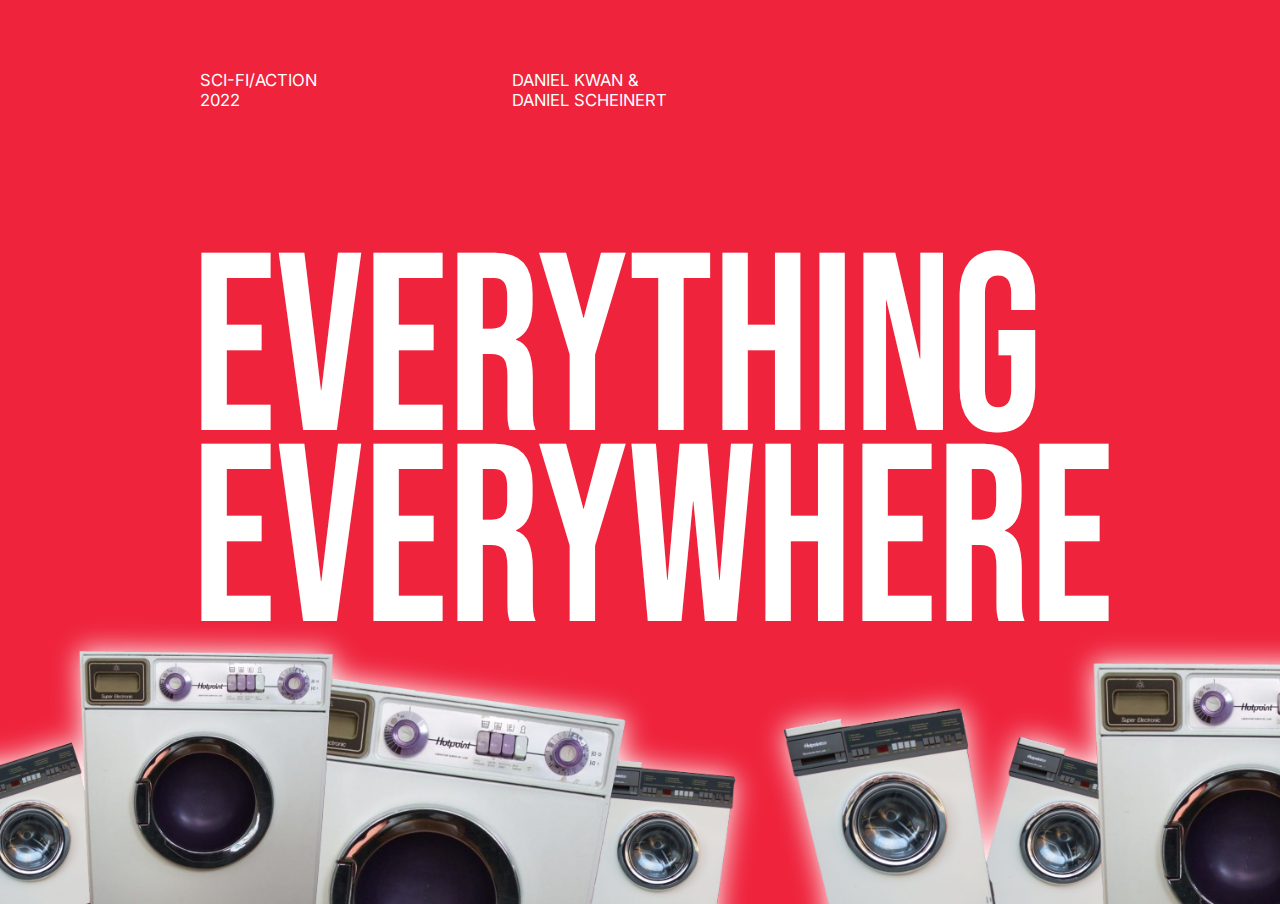
<file: index.html>
<!DOCTYPE html>
<html lang="en">
<head>
    <meta charset="UTF-8">
    <meta name="viewport" content="width=device-width, initial-scale=1.0">
    <title>Startpage</title>
    <link rel="stylesheet" href="start.css">
    <script src="start.js"></script>
</head>
<body>
    <div class="container">
        <div class="titlestart">EVERYTHING</br>EVERYWHERE</div>
        <div class="startmaschinenblur"><img src="rsrc/Start/startmaschinenblur.png" alt="" class="startmaschinenblur"></div>
        <a class="startmaschinen" id="box1" href=""><img src="rsrc/Start/startmaschinen.png" alt="" class="startmaschinen"></a>
        
        <div class="startmodul">SCI-FI/ACTION</br>2022</div>
        <div class="startdirectors">DANIEL KWAN &</br>DANIEL SCHEINERT</div>
    </div>
</body>
</html>
</file>
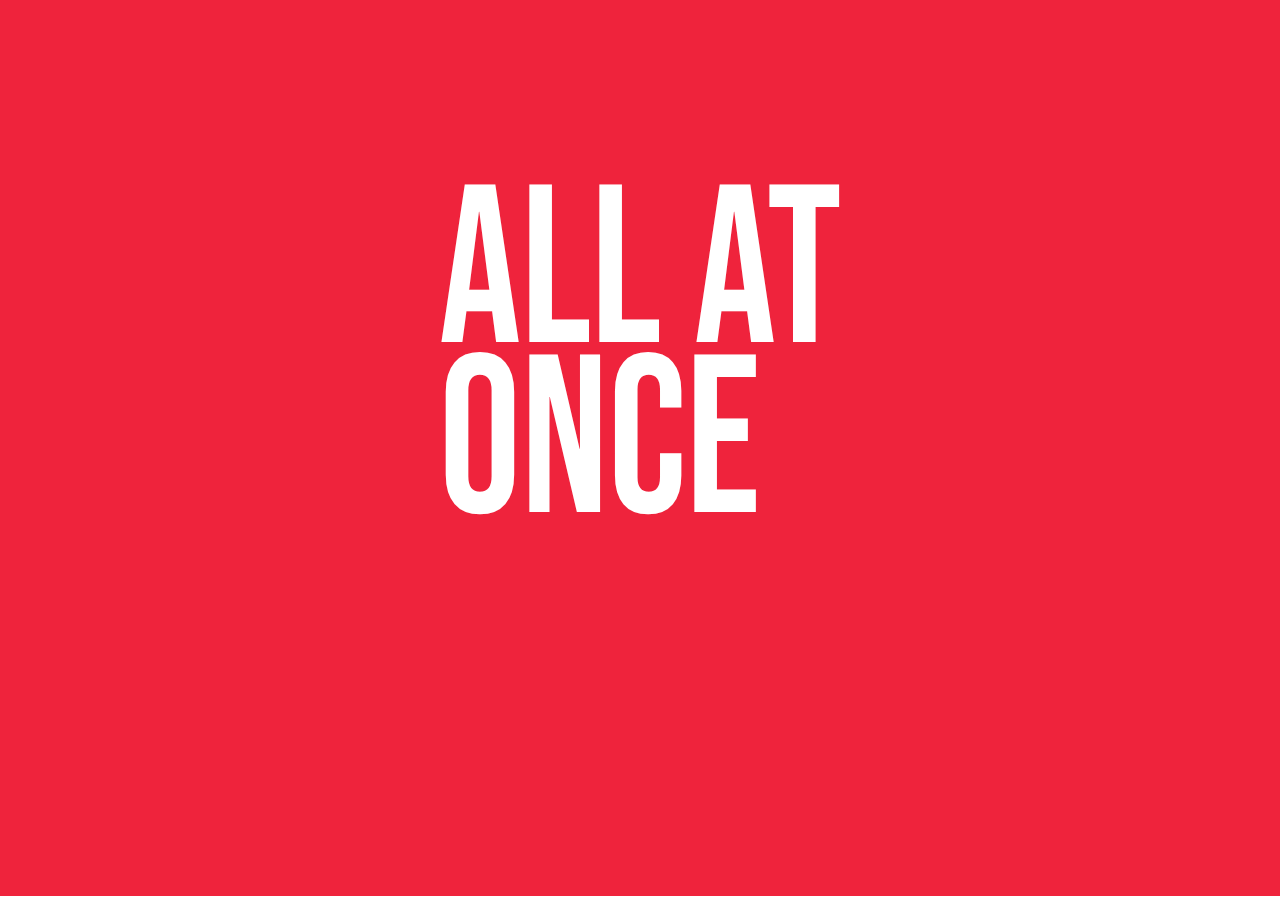
<file: ende.html>
<!DOCTYPE html>
<html lang="en">
<head>
    <meta charset="UTF-8">
    <meta name="viewport" content="width=device-width, initial-scale=1.0">
    <title>Endseite</title>
    <link rel="stylesheet" href="ende.css">
    <script src="ende.js"></script>
</head>
<body>
    <div class="container">
        <div class="titleende" id="titleende" style="opacity: 0">ALL AT</br>ONCE</div>
        <div class="endequote" id="endquote" style="opacity: 0">WHAT IF... I WANT TO GO BACK? BACK TO THE OTHER UNIVERSE...</br>THE UNIVERSE IS SO MUCH BIGGER THAN YOU REALIZE.</div>
        <div class="endeevelyn"><img src="rsrc/End/end_evelyn.png" alt="" class="endeevelyn bild" id="endevelyn" style="opacity: 0"></div>
        <div class="endewaymond"><img src="rsrc/End/end_waymond.png" alt="" class="endewaymond bild" id="endwaymond" style="opacity: 0"></div>
        <div class="endejoy"><img src="rsrc/End/end_jobu.png" alt="" class="endejoy bild" id="endjobu" style="opacity: 0"></div>
        <div class="titleende2" id="titleende2" style="opacity: 0">THERE ARE MORE UNIVERSES</br>GO FURTHER</div>
        <div class="endequote" id="endquote2" style="opacity: 0">THERE IS...</br>SO MUCH MORE THAN YOU THINK</div>
        <div class="loading" id="loading"></div>
    </div>
    
</body>
</html>
</file>
<file: start.css>
@import url('https://fonts.googleapis.com/css2?family=Bebas+Neue&display=swap');
@import url('https://fonts.googleapis.com/css2?family=Bebas+Neue&family=Inter:wght@100..900&display=swap');
/*
:root {

}
*/

body {
    overflow: hidden;
    background-color: rgb(239, 35, 60);
    margin: 0;
}

.container {
    display: grid; 
    justify-items: center;
    align-items: center;
    height: 100vh;
    width: 100vw;
    grid-template-columns: 15% 25% 20% 25% 15%;
    grid-template-rows: 20% 80%;
}

.titlestart {
    font-family: "Bebas Neue";
    color: white;
    font-size: 18vw;
    align-self: center;
    justify-self: start;
    grid-row: 1/3;
    grid-column: 2/5;
    line-height: 75%;
    transform: scaleY(1.1);
}

.startmaschinen {
    grid-row: 1/3;
    grid-column: 1/6;
    align-self: end;
    width: 100vw;
    transform: translateY(4px);
}
.startmaschinenblur {
    grid-row: 1/3;
    grid-column: 1/6;
    align-self: end;
    width: 100vw;
    transform: translateY(4px);
    animation: blurry 2s infinite linear;
}
@keyframes blurry {
    0% {
        opacity: 0;
    }
    50% {
        opacity: 1;
    }
    100% {
        opacity: 0;
    }
}

.startmodul {
    font-family: "Inter", sans-serif;
    color: white;
    font-size: 1.3vw;
    justify-self: start;
    grid-row: 1/2;
    grid-column: 2/3;
    margin-left: 0.6vw;
}
.startdirectors {
    font-family: "Inter", sans-serif;
    color: white;
    font-size: 1.3vw;
    justify-self: start;
    grid-row: 1/2;
    grid-column: 3/4;
}
</file>
<file: ende.css>
@import url('https://fonts.googleapis.com/css2?family=Bebas+Neue&display=swap');
@import url('https://fonts.googleapis.com/css2?family=Bebas+Neue&family=Inter:wght@100..900&display=swap');
/*
:root {

}
*/

body {
    overflow: hidden;
    background-color: rgb(239, 35, 60);
    margin: 0;
}

.container {
    display: grid; 
    justify-items: center;
    align-items: center;
    height: 100vh;
    width: 100vw;
    grid-template-columns: 20% 60% 20%;
    grid-template-rows: 80% 20%;
}

.titleende {
    font-family: "Bebas Neue";
    color: white;
    font-size: 16vw;
    align-self: center;
    grid-row: 1/2;
    grid-column: 2/3;
    line-height: 75%;
    transform: scaleY(1.1);
    transition: 1s;
}

.endequote {
    font-family: "Inter", sans-serif;
    color: white;
    font-size: 1.3vw; 
    font-weight: 600;
    justify-self: center;
    grid-row: 2/3;
    grid-column: 2/3;
    text-align: center;
    font-style: italic;
    transition: 1s;
}

.endeevelyn {
    grid-row: 1/2;
    grid-column: 2/3;
    transform: translate(-9vw, 1vh) rotate(-10deg);
}
.endewaymond {
    grid-row: 1/2;
    grid-column: 2/3;
    transform: translate(6.5vw, 8vh) rotate(7deg);
}
.endejoy {
    grid-row: 1/2;
    grid-column: 2/3;
    transform: translate(0, -10vh) scale(1.3) rotate(5deg);
}
.bild {
    opacity: 50%;
    width: 10vw;
    grid-row: 1/2;
    grid-column: 2/3;
    transition: 2s;
}

.titleende2 {
    font-family: "Bebas Neue";
    color: white;
    font-size: 6vw;
    align-self: center;
    grid-row: 1/2;
    grid-column: 2/3;
    line-height: 75%;
    transform: scaleY(1.1);
    transition: 1s;
}

.loading {
    background-color: white;
    height: 0.5vh;
    width: 100vw;
    grid-row: 2/3;
    grid-column: 1/4;
    align-self: end;
    transform: translateX(-100vw);
    transition: 20s linear;
}
</file>
